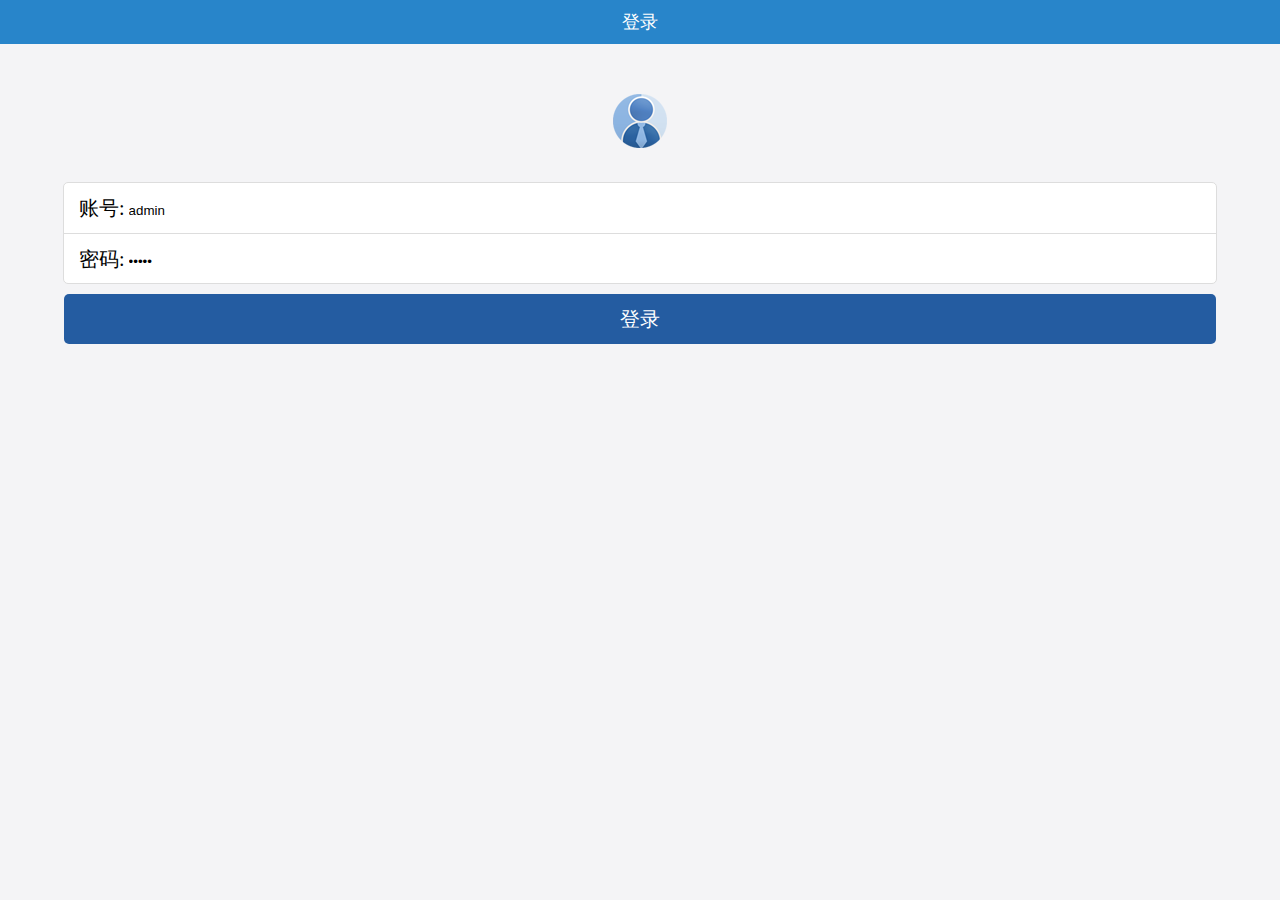
<file: pages/index.html>
<!DOCTYPE html>
<html lang="en">
<head>
    <meta charset="UTF-8" name="viewport" content="width=device-width,initial-scale=1,user-scalable=no">
    <title>0814171138王明刚</title>
    <link rel="short icon" href="../images/Resource/icon.png">
    <link rel="stylesheet" href="../css/index.css">
    <style>
        .i_head_div{
            text-align: center;
        }
        .i_head_div img{
            margin-top: 50px;
        }
        .i_inner_div{
            border: 1px solid #dddddd;
            border-radius: 5px;
            width: 90%;
            margin: 0 auto;
            height: 100px;
            margin-top: 30px;
            background: white;
        }
        .i_inner_div div{
            height: 50px;
        }

        .i_inner_div div span{
            padding-left: 15px;
            font-size: 20px;
            line-height: 50px;

        }
        .i_login_div{
            height: 50px;
            background: rgb(36,92,161);
            width: 90%;
            margin-top: 20px;
            font-size: 20px;
            color: white;
        }
        .i_login_div span{
            font-size: 20px;
            color: white;
        }
        .i_login_div{
            height: 50px;
            width: 90%;
            text-align: center;
            background: rgb(36,92,161);
            border-radius: 5px;
            margin: 0 auto;
            margin-top: 10px;
        }
        .i_login_div input{
            font-size: 20px;
            line-height: 50px;
            color: white;
        }

        input{
            outline: medium;
            background-color: transparent;
            border: 0;
        }

    </style>
</head>
<body>
<header>
    <span>登录</span>
</header>
<div class="i_head_div">
    <img src="../images/Resource/head.png">
</div>

<form action="">
    <div class="i_inner_div">
        <div style="border-bottom: 1px solid #dddddd">
            <span>账号:</span>
            <input type="text" value="admin" id="i_userName">
        </div>
        <div>
            <span>密码:</span>
            <input type="password" value="admin" id="i_passwd">
        </div>
    </div>
    <div class="i_login_div">
        <input type="button" value="登录" onclick="" id="sum3">
    </div>
</form>
<script type="text/javascript" src="../js/common.js"></script>
<script>

    var btn =  document.getElementById("sum3");
    btn.onclick=function () {
        var username = encodeURIComponent(document.getElementById("i_userName").value);
        var pwd = encodeURIComponent(document.getElementById("i_passwd").value);

        var str = "username="+username+"&pwd="+pwd;
        sendMsg("post","https://mockapi.eolinker.com/2ZhGVxjacb39010e6753bd9c02ee803e6e3bfeab6e8007c/login",str,function (str) {
            if (str == "登录成功"){
                location.href = "ServerForDrop.html";
            }
            else
            {
                alert(str)
            }
        })
    }

</script>

</body>
</html>
</file>
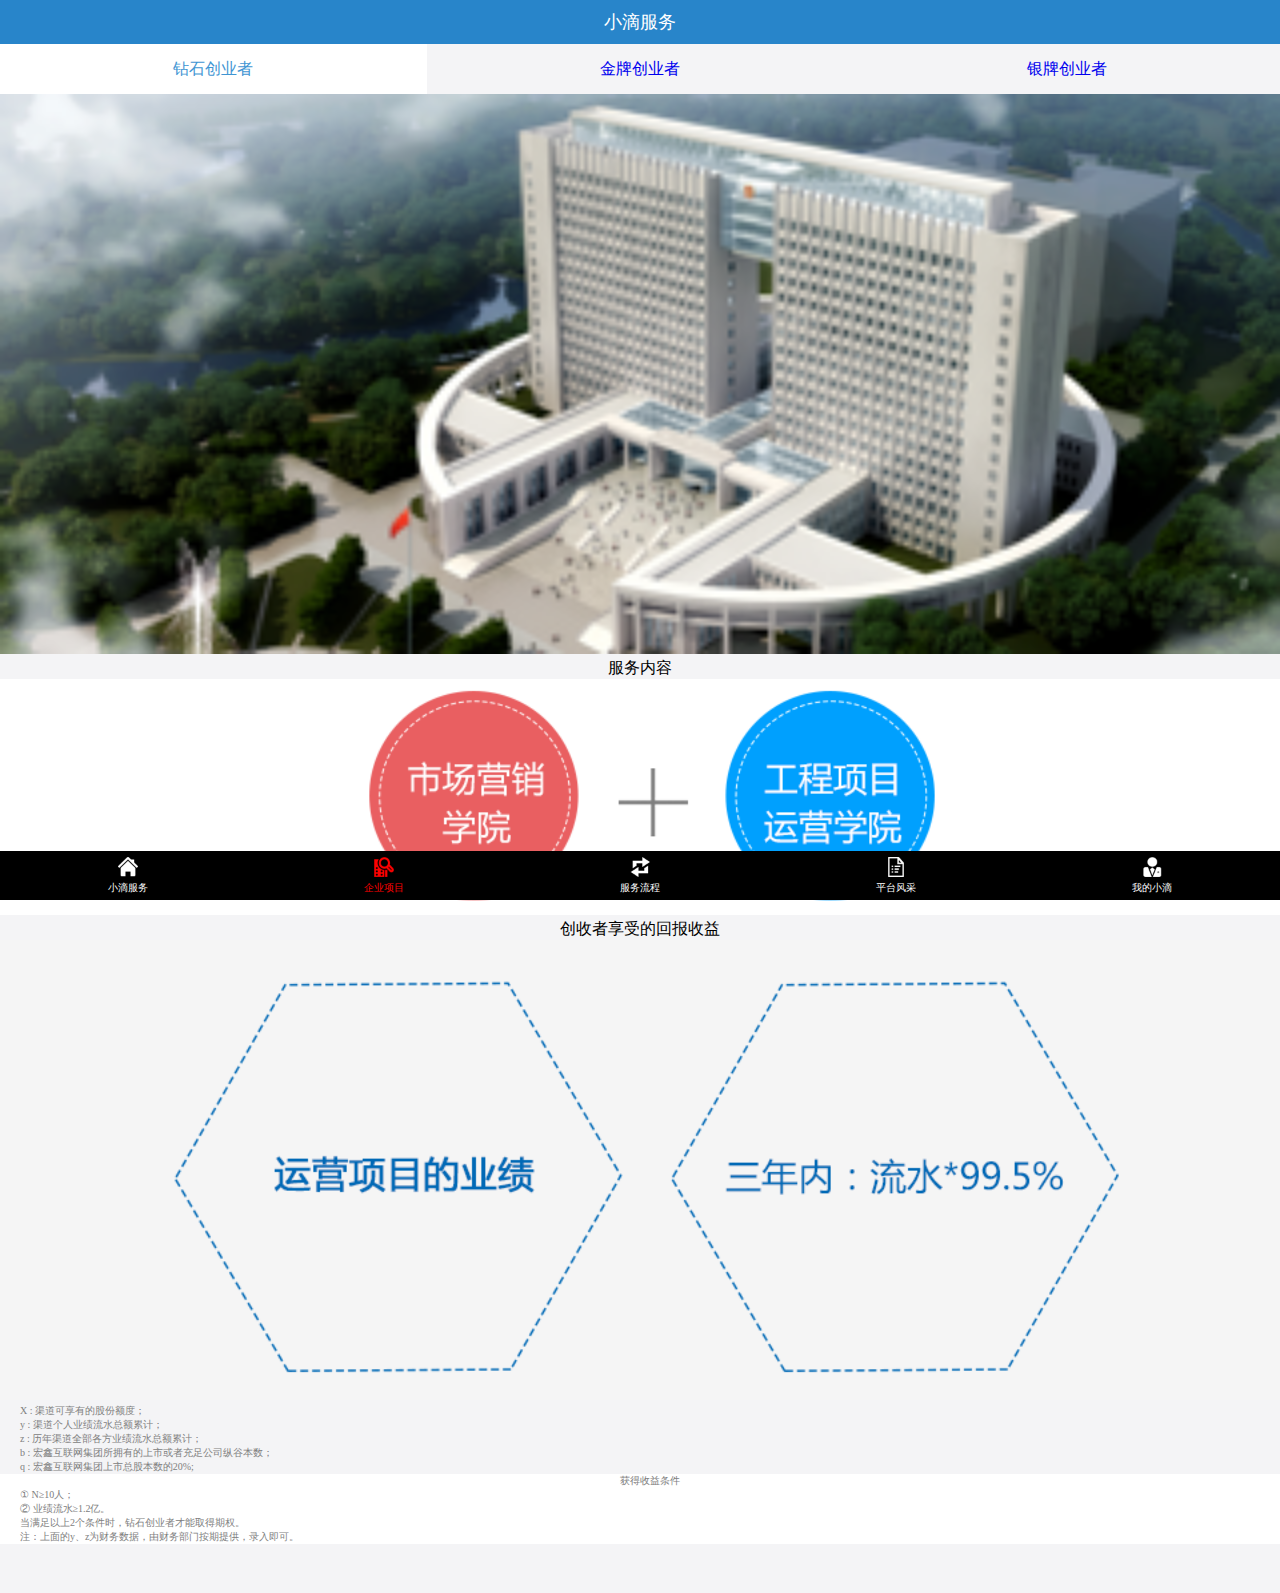
<file: pages/EnterpriseProject.html>
<!DOCTYPE html>
<html lang="en">
<head>
    <meta charset="UTF-8" name="viewport" content="width=device-width,initial-scale=1,user-scalable=no">
    <title>0814171138王明刚</title>
    <link rel="short icon" href="../images/Resource/icon.png">
    <link rel="stylesheet" href="../css/index.css">
    <style>

    </style>
</head>
<body>
<header>
    <span>小滴服务</span>
</header>

<section class="MD_head_menu">
    <a style="background: white" href="EnterpriseProject.html">
        <span style="color: rgb(63,149,211);">钻石创业者</span>
    </a>
    <a href="EnterpriseProjectGold.html">
        <span>金牌创业者</span>
    </a>
    <a href="EnterpriseProjectSliver.html">
        <span>银牌创业者</span>
    </a>
</section>
<section>
    <div class="DS_second_section">
        <img src="../images/Resource/banner2.png">
    </div>

</section>

<section style="">
    <span style="text-align: center;display: block;">服务内容</span>
    <img style="width: 100%" src="../images/Resource/10w_1.png">
    <span style="text-align: center;display: block;">创收者享受的回报收益</span>
    <img style="width: 100%" src="../images/Resource/10w_2.png">
    <div class="text_inner">
        <p>X : 渠道可享有的股份额度；</p>
        <p>y : 渠道个人业绩流水总额累计；</p>
        <p>z : 历年渠道全部各方业绩流水总额累计；</p>
        <p>b : 宏鑫互联网集团所拥有的上市或者充足公司纵谷本数；</p>
        <p>q : 宏鑫互联网集团上市总股本数的20%;</p>
    </div>
</section>


<article class="detail">
    <span style="text-align:center; display:block;"> 获得收益条件</span>
    <p>① N≥10人；</p>
    <p>② 业绩流水≥1.2亿。</p>
    <p>当满足以上2个条件时，钻石创业者才能取得期权。</p>
    <p>注：上面的y、z为财务数据，由财务部门按期提供，录入即可。</p>
</article>

<footer>
    <a href="ServerForDrop.html"> <img src="../images/Resource/nav10.png" alt=""> <span>小滴服务</span></a>
    <a href="EnterpriseProject.html"> <img src="../images/Resource/nav21.png" alt=""> <span style="color: red">企业项目</span></a>
    <a href="ServerFlow.html"> <img src="../images/Resource/nav30.png" alt=""> <span>服务流程</span></a>
    <a href="PlatFormMien.html"> <img src="../images/Resource/nav40.png" alt=""> <span>平台风采</span></a>
    <a href="MyDroplet.html"> <img src="../images/Resource/nav50.png" alt=""> <span>我的小滴</span></a>
</footer>
</body>
</html>
</file>
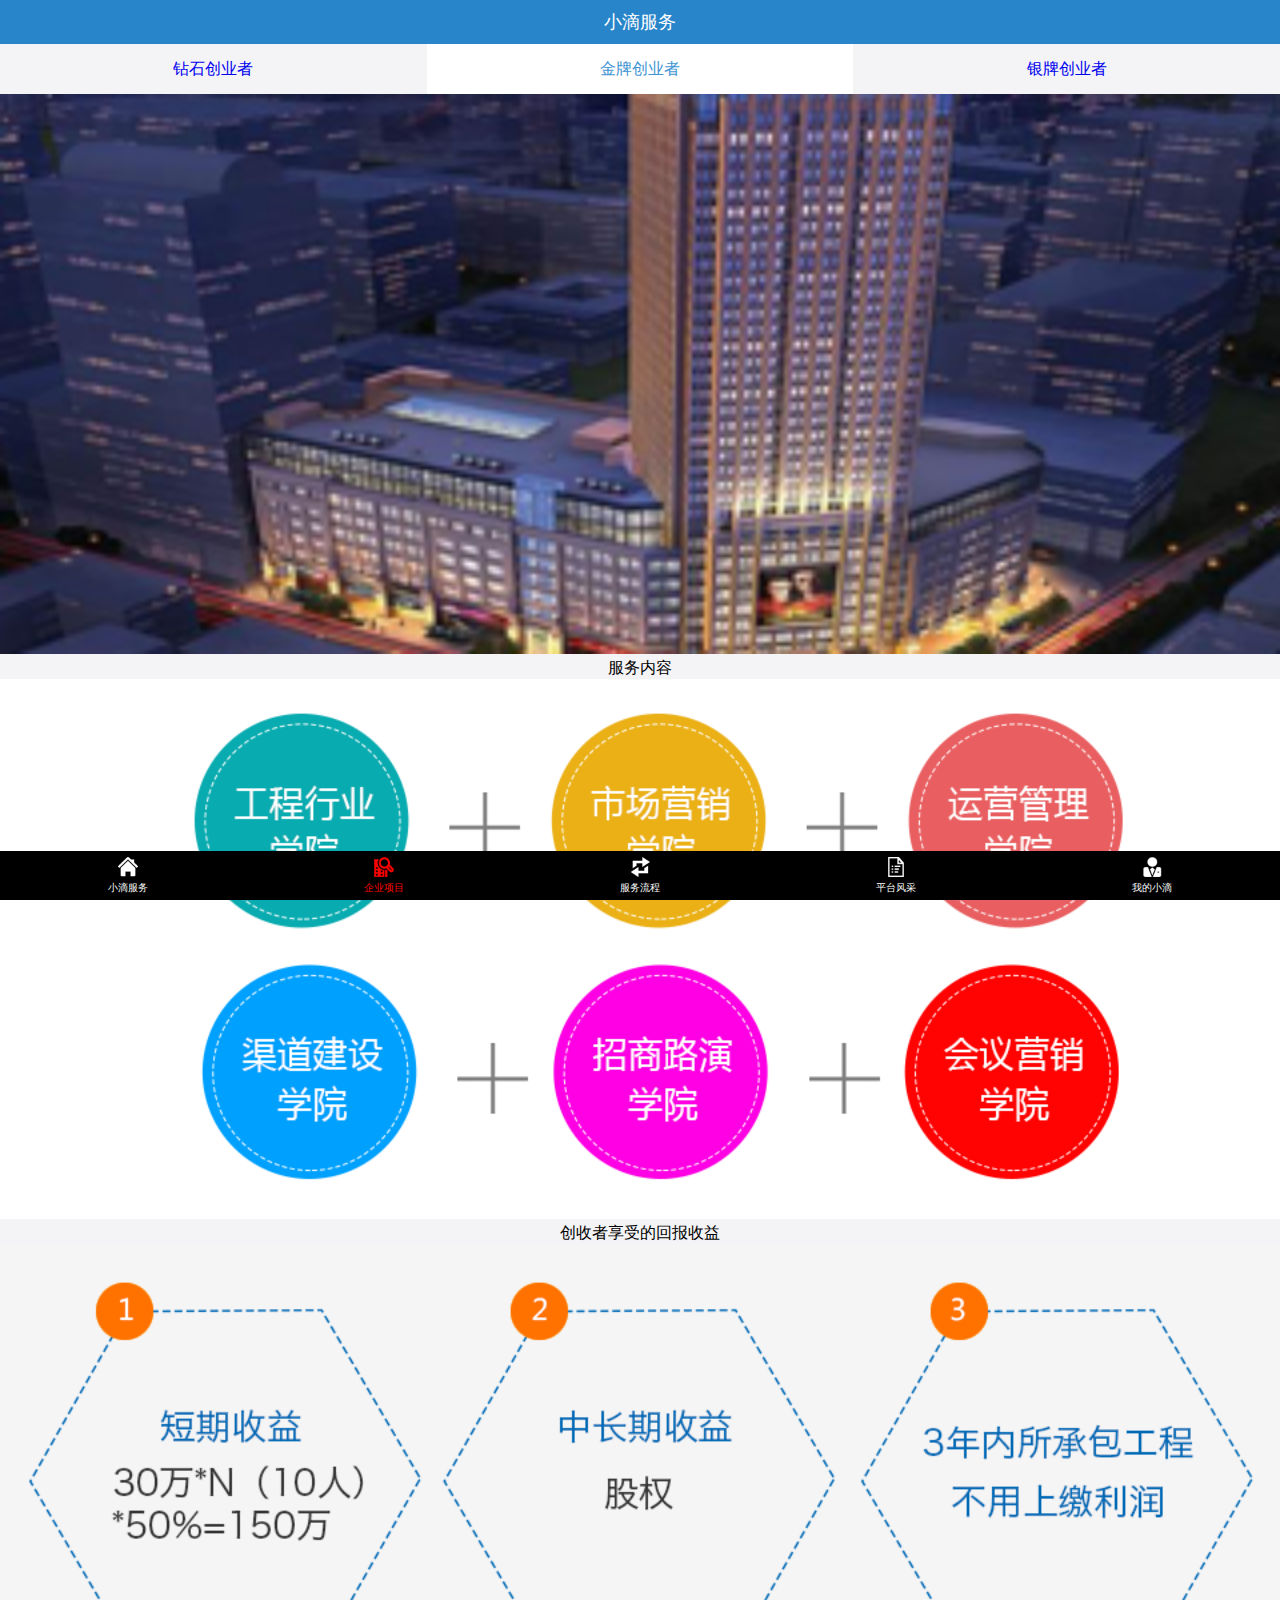
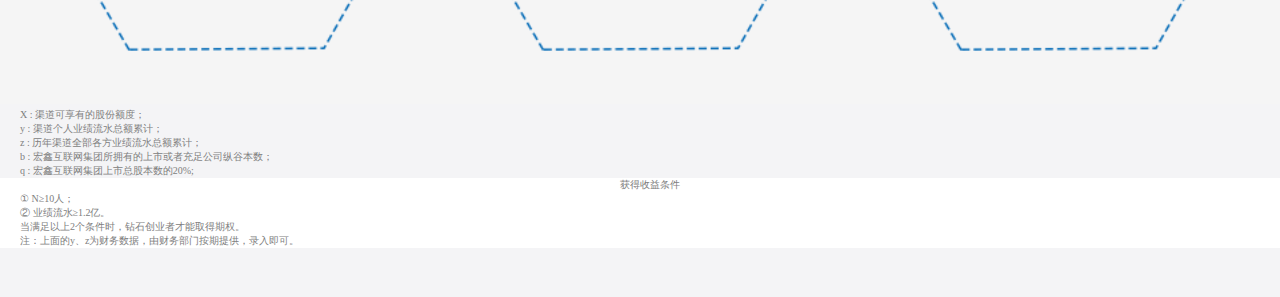
<file: pages/EnterpriseProjectGold.html>
<!DOCTYPE html>
<html lang="en">
<head>
    <meta charset="UTF-8" name="viewport" content="width=device-width,initial-scale=1,user-scalable=no">
    <title>0814171138王明刚</title>
    <link rel="short icon" href="../images/Resource/icon.png">
    <link rel="stylesheet" href="../css/index.css">
</head>
<body>
<header>
    <span>小滴服务</span>
</header>

<section class="MD_head_menu">
    <a href="EnterpriseProject.html">
        <span>钻石创业者</span>
    </a>
    <a  style="background: white" href="EnterpriseProjectGold.html">
        <span style="color: rgb(63,149,211);">金牌创业者</span>
    </a>
    <a href="EnterpriseProjectSliver.html">
        <span>银牌创业者</span>
    </a>
</section>
<section>
    <div class="DS_second_section">
        <img src="../images/Resource/banner21.png">
    </div>
</section>
<section>
    <span style="text-align: center;display: block;">服务内容</span>
    <img style="width: 100%" src="../images/Resource/50w_1.png">
    <span style="text-align: center;display: block;">创收者享受的回报收益</span>
    <img style="width: 100%" src="../images/Resource/50w_2.png">
    <div class="text_inner">
        <p>X : 渠道可享有的股份额度；</p>
        <p>y : 渠道个人业绩流水总额累计；</p>
        <p>z : 历年渠道全部各方业绩流水总额累计；</p>
        <p>b : 宏鑫互联网集团所拥有的上市或者充足公司纵谷本数；</p>
        <p>q : 宏鑫互联网集团上市总股本数的20%;</p>
    </div>
</section>


<article class="detail">
    <span style="text-align:center; display:block;"> 获得收益条件</span>
    <p>① N≥10人；</p>
    <p>② 业绩流水≥1.2亿。</p>
    <p>当满足以上2个条件时，钻石创业者才能取得期权。</p>
    <p>注：上面的y、z为财务数据，由财务部门按期提供，录入即可。</p>
</article>

<footer>
    <a href="ServerForDrop.html"> <img src="../images/Resource/nav10.png" alt=""> <span>小滴服务</span></a>
    <a href="EnterpriseProjectGold.html"> <img src="../images/Resource/nav21.png" alt=""> <span style="color: red">企业项目</span></a>
    <a href="ServerFlow.html"> <img src="../images/Resource/nav30.png" alt=""> <span>服务流程</span></a>
    <a href="PlatFormMien.html"> <img src="../images/Resource/nav40.png" alt=""> <span>平台风采</span></a>
    <a href="MyDroplet.html"> <img src="../images/Resource/nav50.png" alt=""> <span>我的小滴</span></a>
</footer>
</body>
</html>
</file>
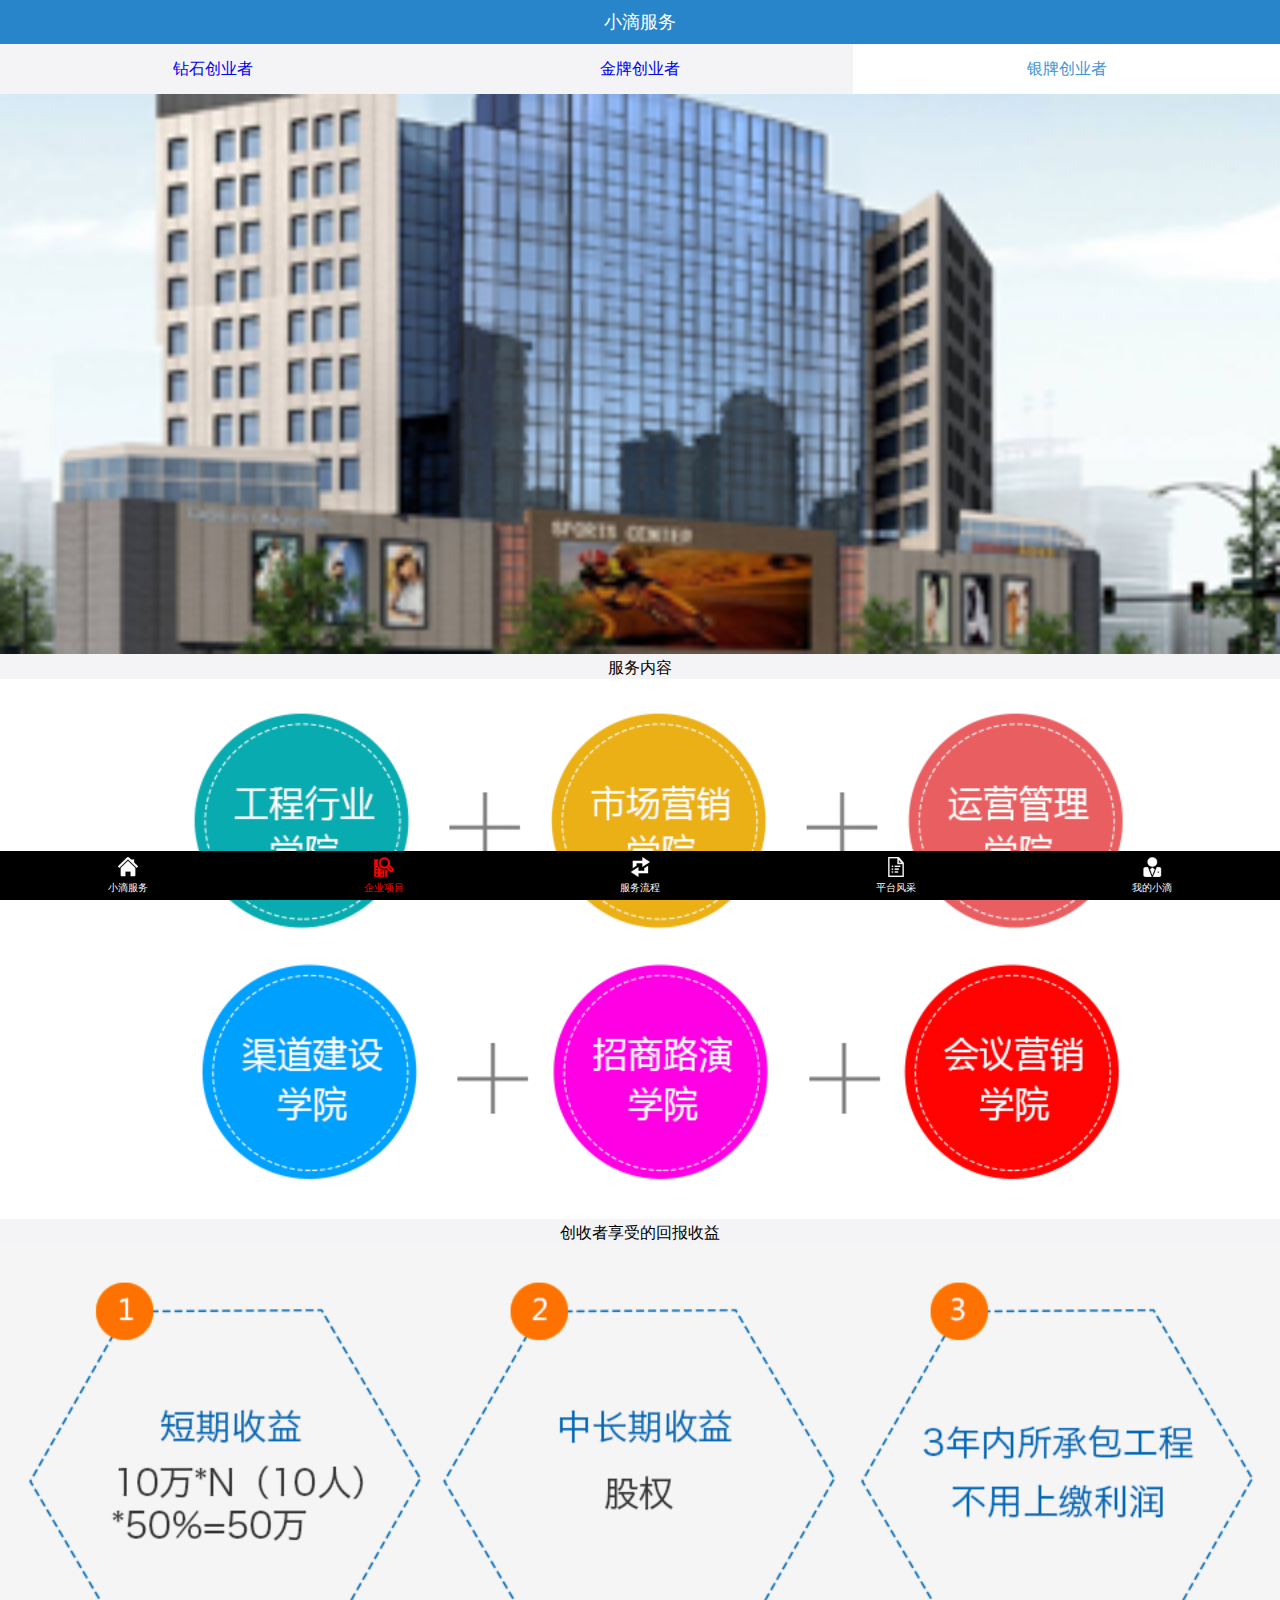
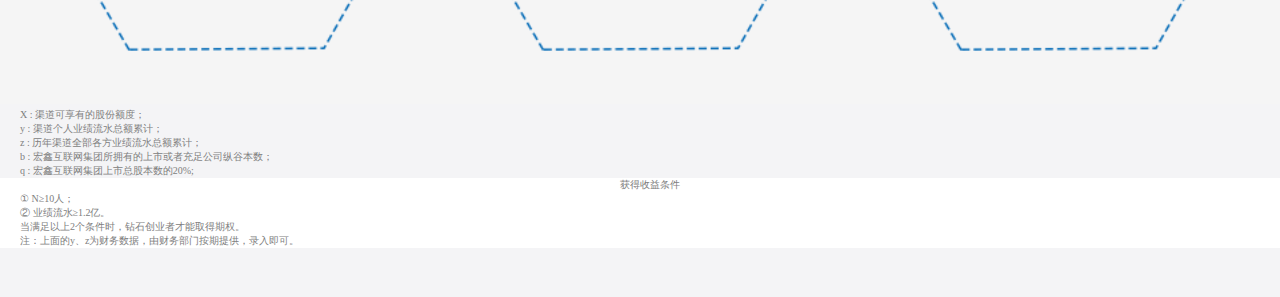
<file: pages/EnterpriseProjectSliver.html>
<!DOCTYPE html>
<html lang="en">
<head>
    <meta charset="UTF-8" name="viewport" content="width=device-width,initial-scale=1,user-scalable=no">
    <title>0814171138王明刚</title>
    <link rel="short icon" href="../images/Resource/icon.png">
    <link rel="stylesheet" href="../css/index.css">
</head>
<body>
<header>
    <span>小滴服务</span>
</header>
<!--<img src="../images/Resource/banner2.png">-->

<section class="MD_head_menu">
    <a  href="EnterpriseProject.html">
        <span>钻石创业者</span>
    </a>
    <a href="EnterpriseProjectGold.html">
        <span>金牌创业者</span>
    </a>
    <a href="EnterpriseProjectSliver.html" style="background: white">
        <span style="color: rgb(63,149,211);">银牌创业者</span>
    </a>
</section>
<section>
    <div class="DS_second_section">
        <img src="../images/Resource/banner22.png">
    </div>
</section>
<section>


    <span style="text-align: center;display: block;">服务内容</span>
    <img style="width: 100%" src="../images/Resource/30w_1.png">
    <span style="text-align: center;display: block;">创收者享受的回报收益</span>
    <img style="width: 100%" src="../images/Resource/30w_2.png">
    <div class="text_inner">
        <p>X : 渠道可享有的股份额度；</p>
        <p>y : 渠道个人业绩流水总额累计；</p>
        <p>z : 历年渠道全部各方业绩流水总额累计；</p>
        <p>b : 宏鑫互联网集团所拥有的上市或者充足公司纵谷本数；</p>
        <p>q : 宏鑫互联网集团上市总股本数的20%;</p>
    </div>
</section>

<article class="detail">
    <span style="text-align:center; display:block;"> 获得收益条件</span>
    <p>① N≥10人；</p>
    <p>② 业绩流水≥1.2亿。</p>
    <p>当满足以上2个条件时，钻石创业者才能取得期权。</p>
    <p>注：上面的y、z为财务数据，由财务部门按期提供，录入即可。</p>
</article>

<footer>
    <a href="ServerForDrop.html"> <img src="../images/Resource/nav10.png" alt=""> <span>小滴服务</span></a>
    <a href="EnterpriseProjectSliver.html"> <img src="../images/Resource/nav21.png" alt=""> <span style="color: red">企业项目</span></a>
    <a href="ServerFlow.html"> <img src="../images/Resource/nav30.png" alt=""> <span>服务流程</span></a>
    <a href="PlatFormMien.html"> <img src="../images/Resource/nav40.png" alt=""> <span>平台风采</span></a>
    <a href="MyDroplet.html"> <img src="../images/Resource/nav50.png" alt=""> <span>我的小滴</span></a>
</footer>
</body>
</html>
</file>
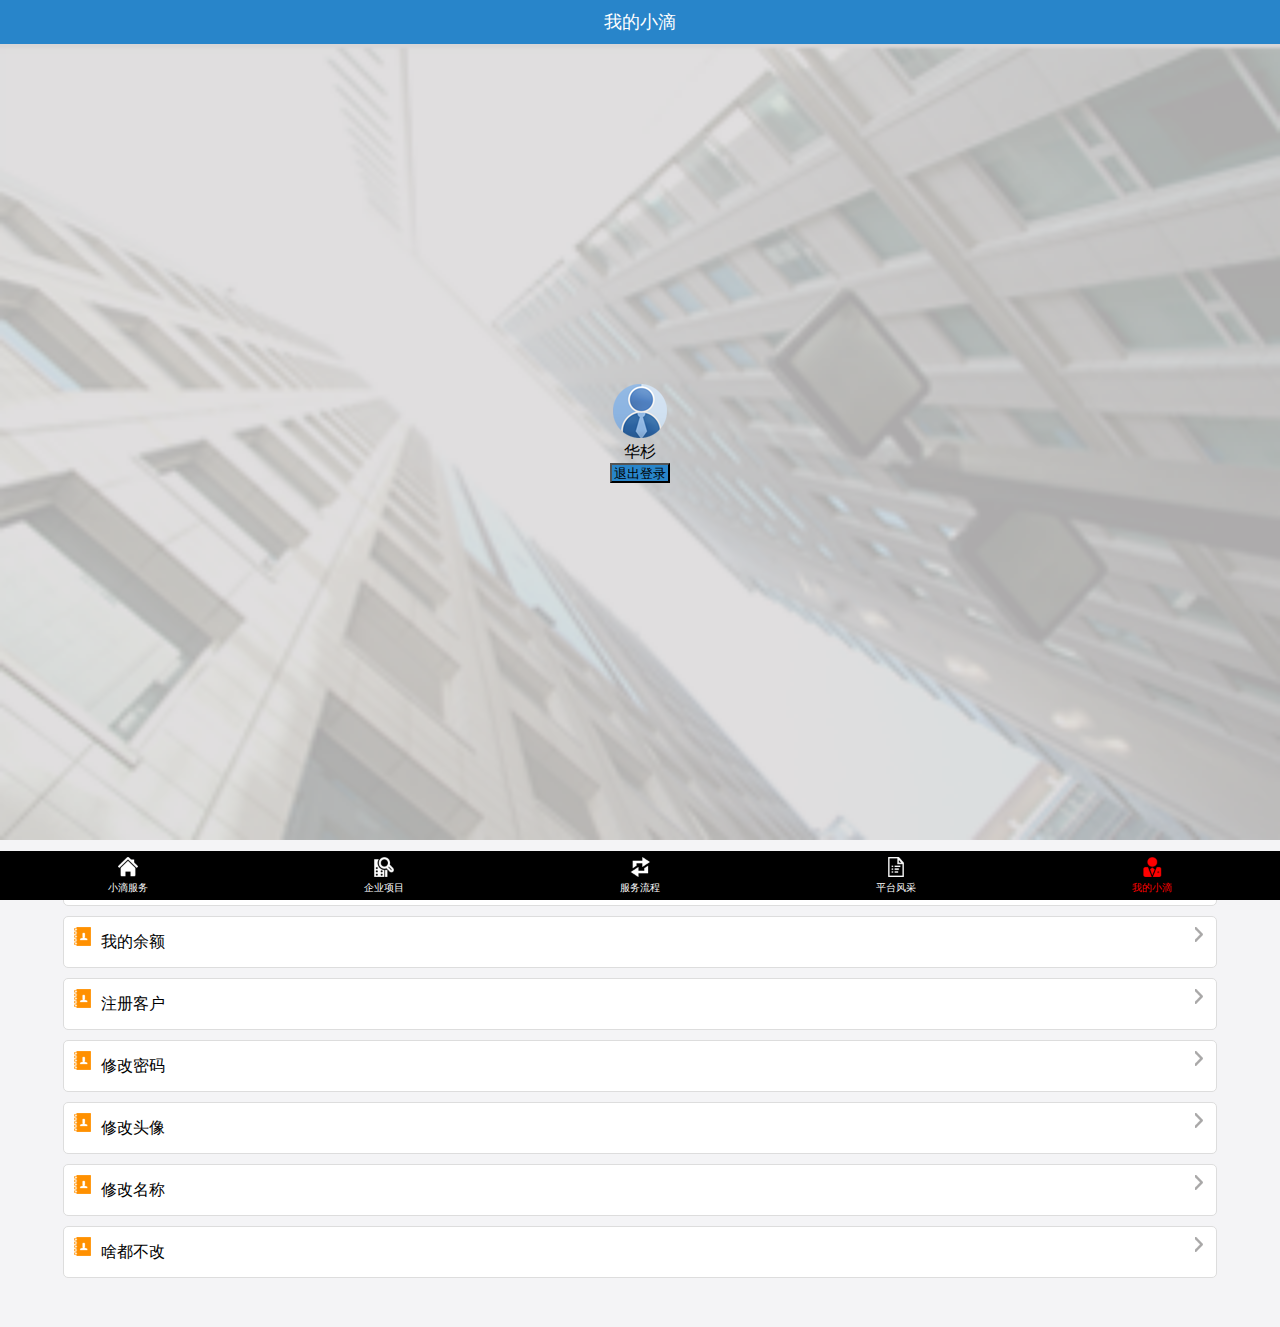
<file: pages/MyDroplet.html>
<!DOCTYPE html>
<html lang="en">
<head>
    <meta charset="UTF-8" name="viewport" content="width=device-width,initial-scale=1,user-scalable=no">
    <title>0814171138王明刚</title>
    <link rel="short icon" href="../images/Resource/icon.png">
    <link rel="stylesheet" href="../css/index.css">
    <style>
        .MD_external_div{
            position: relative;
        }
        .MD_inner_div{
            left: 50%;
            top:50%;
            width: 66px;
            height:120px;

            margin-left: -33px;
            margin-top: -60px;
            text-align: center;
            position: absolute;
        }
        button{
            background: rgb(40,133,202);
            height: 20px;
            width: 60px;
        }
        .MD_thidrd_div{
            border: 1px solid #dddddd;
            height: 50px;
            width: 90%;
            border-radius: 5px;
            background: white;
            margin: 0 auto;
            line-height: 50px;
            margin-top: 10px;
        }
        .MD_left_img{
            float: left;
            margin: 10px;

        }
        .MD_right_img{
            float:right;
            margin: 10px;
        }
    </style>
    
</head>
<body>
<!--第一部分-->
<header>
    <span>我的小滴</span>
</header>

<!--第二部分-->
<div class="MD_external_div">

    <div class="DS_second_section">
        <img src="../images/Resource/banner5.png" alt="">
    </div>


    <div class=" MD_inner_div">
        <img src="../images/Resource/head.png" alt="">
        <span>华杉</span>
        <button onclick="logout()">退出登录</button>
    </div>



</div>


<!--第三部分-->
<div class="MD_thidrd_div">
    <img class="MD_left_img" src="../images/Resource/gr_1.png">
    <span>我的客户</span>
    <img class="MD_right_img" src="../images/Resource/jt.png">
</div>

<div class="MD_thidrd_div">
    <img class="MD_left_img" src="../images/Resource/gr_1.png">
    <span>我的余额</span>
    <img class="MD_right_img" src="../images/Resource/jt.png">
</div>

<div class="MD_thidrd_div">
    <img class="MD_left_img" src="../images/Resource/gr_1.png">
    <span>注册客户</span>
    <img class="MD_right_img" src="../images/Resource/jt.png">
</div>

<div class="MD_thidrd_div">
    <img class="MD_left_img" src="../images/Resource/gr_1.png">
    <span>修改密码</span>
    <img class="MD_right_img" src="../images/Resource/jt.png">
</div>

<div class="MD_thidrd_div">
    <img class="MD_left_img" src="../images/Resource/gr_1.png">
    <span>修改头像</span>
    <img class="MD_right_img" src="../images/Resource/jt.png">
</div>

<div class="MD_thidrd_div">
    <img class="MD_left_img" src="../images/Resource/gr_1.png">
    <span>修改名称</span>
    <img class="MD_right_img" src="../images/Resource/jt.png">
</div>

<div class="MD_thidrd_div">
    <img class="MD_left_img" src="../images/Resource/gr_1.png">
    <span>啥都不改</span>
    <img class="MD_right_img" src="../images/Resource/jt.png">
</div>
<!--第四部分-->
<footer>
    <a href="ServerForDrop.html"> <img src="../images/Resource/nav10.png" alt=""> <span >小滴服务</span></a>
    <a href="EnterpriseProject.html"> <img src="../images/Resource/nav20.png" alt=""> <span>企业项目</span></a>
    <a href="ServerFlow.html"> <img src="../images/Resource/nav30.png" alt=""> <span>服务流程</span></a>
    <a href="PlatFormMien.html"> <img src="../images/Resource/nav40.png" alt=""> <span>平台风采</span></a>
    <a href="MyDroplet.html"> <img src="../images/Resource/nav51.png" alt=""> <span style="color: red">我的小滴</span></a>
</footer>

<script>
    function logout(){
        location.href = "index.html"
    }
</script>
</body>
</html>
</file>
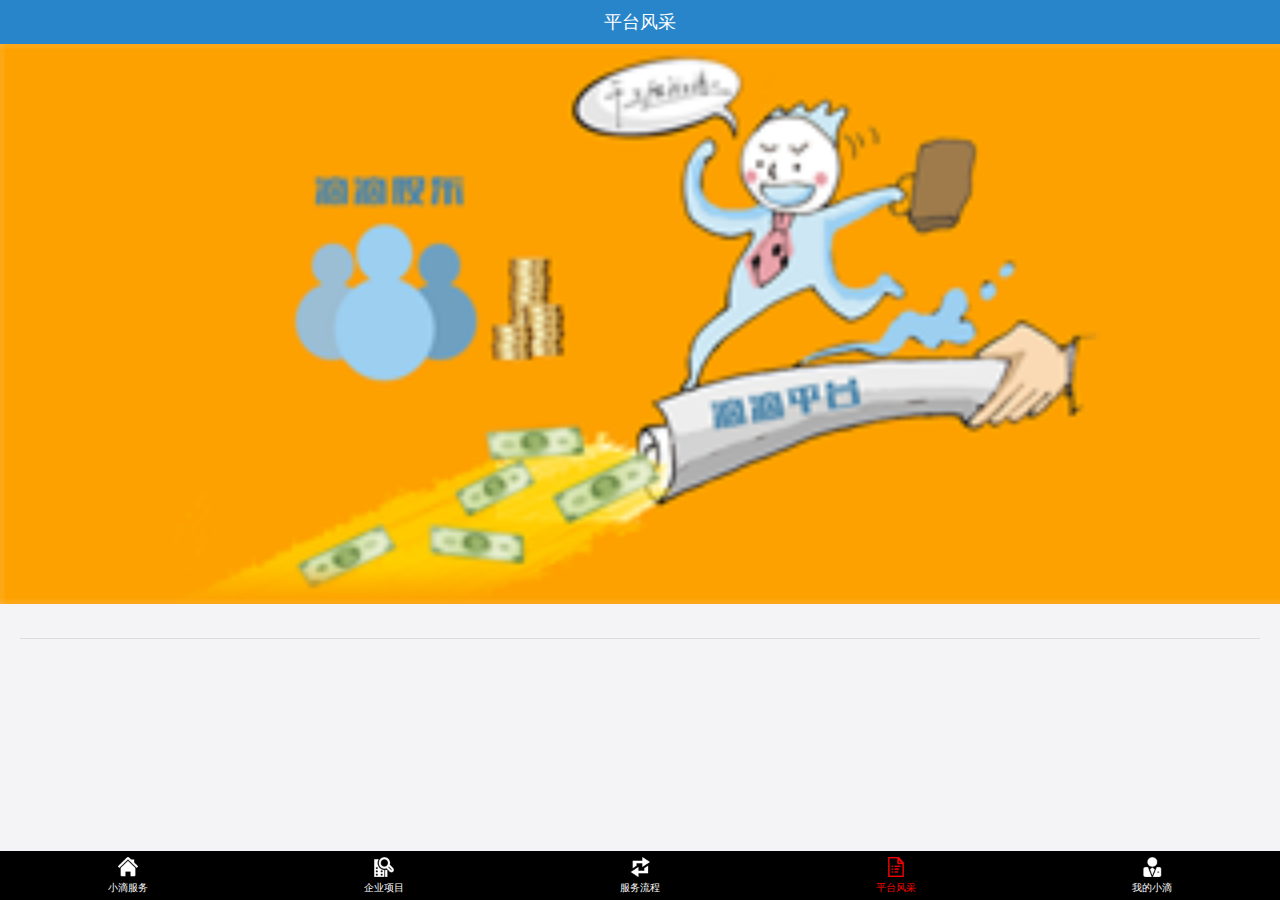
<file: pages/PlatFormMien.html>
<!DOCTYPE html>
<html lang="en">
<head>
    <meta charset="UTF-8" name="viewport" content="width=device-width,initial-scale=1,user-scalable=no">
    <title>0814171138王明刚</title>
    <link rel="short icon" href="../images/Resource/icon.png">
    <link rel="stylesheet" href="../css/index.css">
    <style>
        article{
            margin: 20px;
        }
        h3{
            color: red;
            font-size: 18px;
            padding-bottom: 10px;

            border-bottom: 1px solid #dddddd;
        }
        h4{
            font-size: 14px;
        }
        p{
            font-size: 12px;
            text-indent: 2em;
            line-height: 2em;
        }
    </style>

</head>
<body>
<header>
    <span>平台风采</span>
</header>
<!--第二部分-->
<section>
    <div class="DS_second_section">
        <img src="../images/Resource/banner4.png" alt="请检查网络">
    </div>
</section>
<!--第三部分-->
<article>
    <h3 id="title"></h3>
    <h4 id="subTitle"></h4>
    <p id="info"></p>
</article>

<!--第四部分-->
<footer>
    <a href="ServerForDrop.html"> <img src="../images/Resource/nav10.png" alt=""> <span >小滴服务</span></a>
    <a href="EnterpriseProject.html"> <img src="../images/Resource/nav20.png" alt=""> <span>企业项目</span></a>
    <a href="ServerFlow.html"> <img src="../images/Resource/nav30.png" alt=""> <span>服务流程</span></a>
    <a href=""> <img src="../images/Resource/nav41.png" alt=""> <span style="color: red">平台风采</span></a>
    <a href="MyDroplet.html"> <img src="../images/Resource/nav50.png" alt=""> <span>我的小滴</span></a>
</footer>

<script type="text/javascript" src="../js/common.js"></script>
<script>
    console.log("first");
    assign();
    function assign(obj) {

        if(obj){

            var tetle_tag = document.getElementById("title");
            var subTitle_tag = document.getElementById("subTitle");
            var info_tag = document.getElementById("info");
            tetle_tag.innerHTML=(obj.title)
            subTitle_tag.innerHTML=(obj.subTitle)
            info_tag.innerHTML=(obj.info)
            return;
        }

        console.log(obj)
        var obj_data = JSON.parse(localStorage.getItem("data"));

        if(obj_data){
            var obj1 = obj_data.data;
            assign(obj1)
            console.log(obj1)
        }
        else
        {
            var str = "";
            sendMsg("get","https://mockapi.eolinker.com/2ZhGVxjacb39010e6753bd9c02ee803e6e3bfeab6e8007c/aboutus",str,function(result,boj1){
                assign(obj);
                window.localStorage.setItem("data",boj1);

            })
        }



    }




</script>

</body>
</html>
</file>
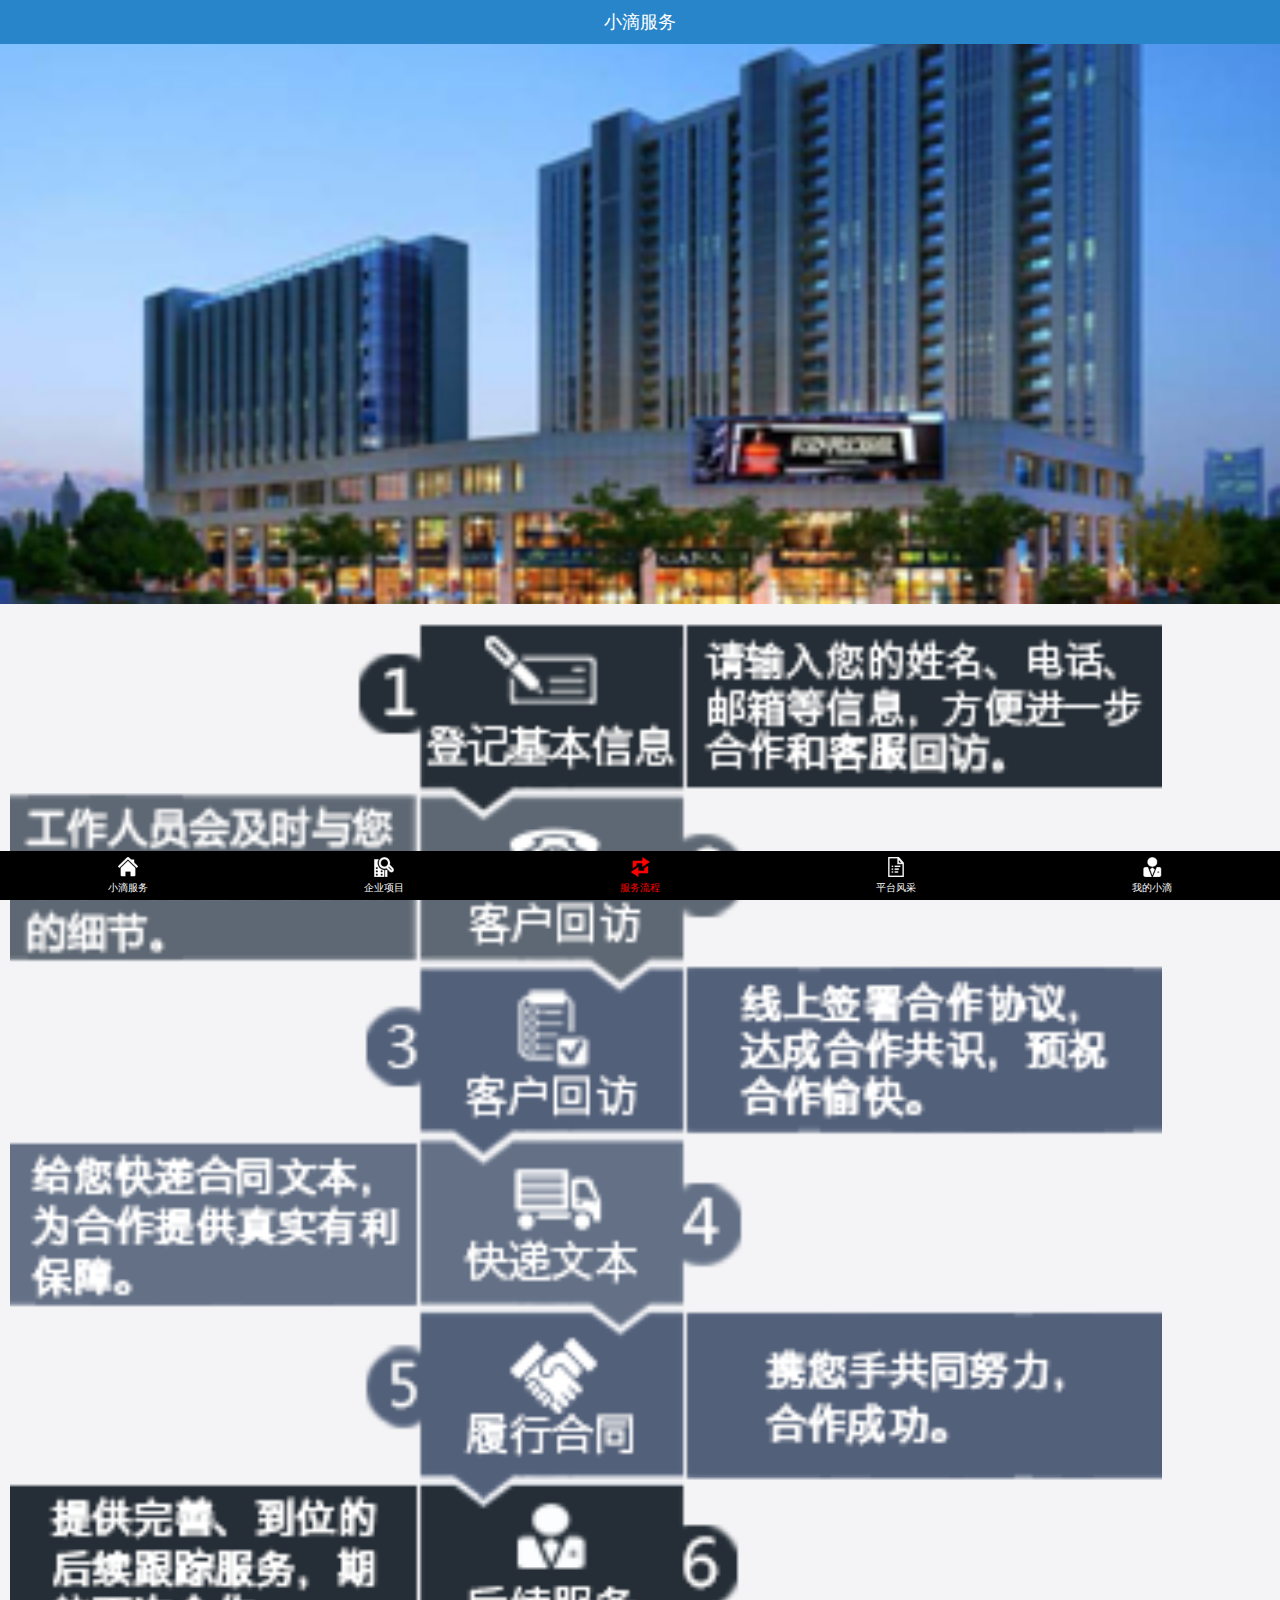
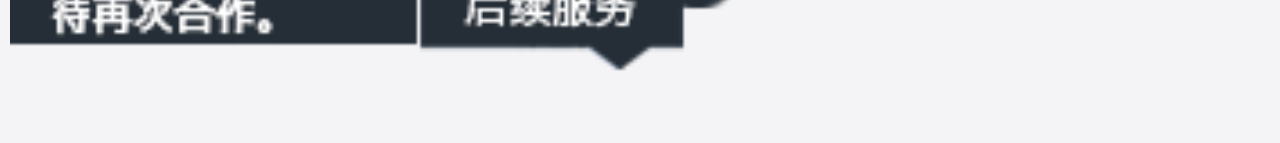
<file: pages/ServerFlow.html>
<!DOCTYPE html>
<html lang="en">
<head>
    <meta charset="UTF-8" name="viewport" content="width=device-width,initial-scale=1,user-scalable=no">
    <title>0814171138王明刚</title>
    <link rel="short icon" href="../images/Resource/icon.png">
    <link rel="stylesheet" href="../css/index.css">
    <style>
        .bodyImg{
            padding: 10px;
            width: 90%;

        }
    </style>
</head>

<body>
<header>
    <span>小滴服务</span>
</header>
<div class="DS_second_section">
    <img src="../images/Resource/banner3.png">
</div>

<img class="bodyImg" src="../images/Resource/process.png">
<footer>
    <a href="ServerForDrop.html"> <img src="../images/Resource/nav10.png" alt=""> <span>小滴服务</span></a>
    <a href="EnterpriseProject.html"> <img src="../images/Resource/nav20.png" alt=""> <span>企业项目</span></a>
    <a href="ServerFlow.html"> <img src="../images/Resource/nav31.png" alt=""> <span style="color: red">服务流程</span></a>
    <a href="PlatFormMien.html"> <img src="../images/Resource/nav40.png" alt=""> <span>平台风采</span></a>
    <a href="MyDroplet.html"> <img src="../images/Resource/nav50.png" alt=""> <span>我的小滴</span></a>
</footer>
</body>
</html>
</file>
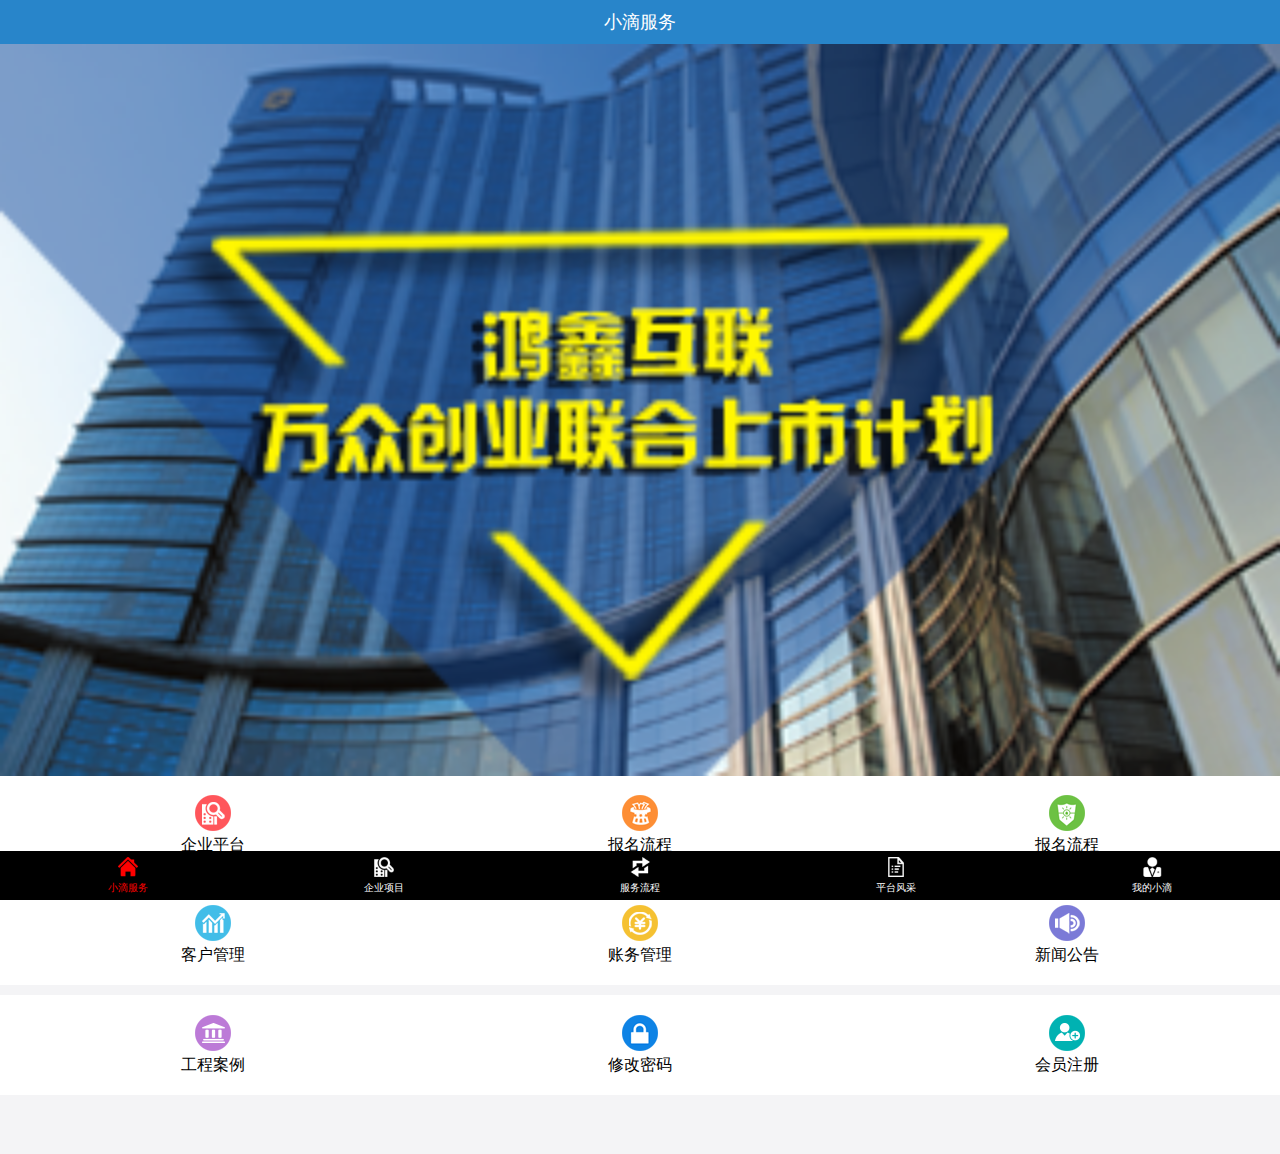
<file: pages/ServerForDrop.html>
<!DOCTYPE html>
<!--块标签独立成行，内连标签不会独立成行-->
<html lang="en">
<head>
    <meta charset="UTF-8" name="viewport" content="width=device-width,initial-scale=1,user-scalable=no">
    <title>0814171138王明刚</title>
    <link rel="short icon" href="../images/Resource/icon.png">
    <link rel="stylesheet" href="../css/index.css">
    <style>
        /**/
        ul{
            display: table;
            width: 100%;
            background: white;
            margin-bottom: 10px;
        }
        ul li{
            display: table-cell;
            width: 33.3%;
            text-align: center;
            vertical-align: middle;
            height: 100px;
        }
        ul li span{
            display: block;

        }
        .Ds_first_ul{
            margin-top: -5px;
        }

    </style>
</head>
<body>
<!--存放少量文字用的标签-->
<header>
    <span>小滴服务</span>
</header>
<!--第二部分-->
<section>
    <div class="DS_second_section">
        <img id="banerImg"  src="../images/Resource/banner-1.png" alt="请检查网络"/>
    </div>
    <script>
        var bannerImg = document.getElementById("banerImg");
        var imgNum = 1;
        function changeImg() {
            if(imgNum >3){
                imgNum = 1;
            }
            bannerImg.src = "../images/Resource/banner-"+imgNum+".png";
            imgNum++;
        }
        setInterval(changeImg,2000);
    </script>

</section>

<!-- 第三部分-->
<!--一个ul是一行 一个li是一列-->
<section>
    <ul class="Ds_first_ul">
        <li><img src="../images/Resource/index1.png" alt=""> <span>企业平台</span></li>
        <li><img src="../images/Resource/index2.png" alt=""> <span>报名流程</span></li>
        <li><img src="../images/Resource/index3.png" alt=""> <span>报名流程</span></li>
    </ul>
    <ul>
        <li><img src="../images/Resource/index4.png" alt=""> <span>客户管理</span></li>
        <li><img src="../images/Resource/index5.png" alt=""> <span>账务管理</span></li>
        <li><img src="../images/Resource/index6.png" alt=""> <span>新闻公告</span></li>
    </ul>
    <ul>
        <li><img src="../images/Resource/index7.png" alt=""> <span>工程案例</span></li>
        <li><img src="../images/Resource/index8.png" alt=""> <span>修改密码</span></li>
        <li><img src="../images/Resource/index9.png" alt=""> <span>会员注册</span></li>
    </ul>

</section>


<!--第四部分-->
<footer>
    <a href="ServerForDrop.html"> <img src="../images/Resource/nav11.png" alt=""> <span style="color: red">小滴服务</span></a>
    <a href="EnterpriseProject.html"> <img src="../images/Resource/nav20.png" alt=""> <span>企业项目</span></a>
    <a href="ServerFlow.html"> <img src="../images/Resource/nav30.png" alt=""> <span>服务流程</span></a>
    <a href="PlatFormMien.html"> <img src="../images/Resource/nav40.png" alt=""> <span>平台风采</span></a>
    <a href="MyDroplet.html"> <img src="../images/Resource/nav50.png" alt=""> <span>我的小滴</span></a>
</footer>

</body>
</html>
</file>
<file: css/index.css>
*{
    /*内边距 没有重合*/
    margin: 0;
    /*外边距 有重合*/
    padding: 0;
}
body{
    background: rgb(244,244,246);
    height: 100%;
    padding-top: 44px;
    padding-bottom: 49px;
}
header{
    background: rgb(40,133,202);
    color: white;
    line-height: 44px;
    font-size: 18px;
    text-align: center;
    width: 100%;

    top: 0;
    left: 0;
    position: fixed;
    z-index: 99;
}

.DS_second_section img{
    width: 100%;
}
footer{
    display: table;
    width: 100%;
    background: black;
    height: 49px;

    bottom: 0;
    left: 0;
    position: fixed;
}
footer a{
    display: table-cell;
    width: 20%;
    text-align: center;
    vertical-align: middle;
    text-decoration: none;

}
footer a img{
    width: 20px;
    height: 20px;
}
footer a span{
    color: white;
    font-size: 10px;
    display: block;
}
.MD_head_menu{
    display: table;
    width: 100%;
    height: 50px;


}
.MD_head_menu a{
    width: 33.3%;
    display:table-cell;
    text-align: center;
    vertical-align: middle;
    text-decoration: none;


}
.MD_head_menu a span{
    text-align: center;
    padding: 10px;
    display: block;
}

.text_inner{
    background: rgb(244,244,246);
    font-size: 10px;
    color: rgb(128,128,128);
    text-indent: 2em;
}
.detail{
    background: white;
    font-size: 10px;
    color: rgb(128,128,128);
    text-indent: 2em;
}
</file>
